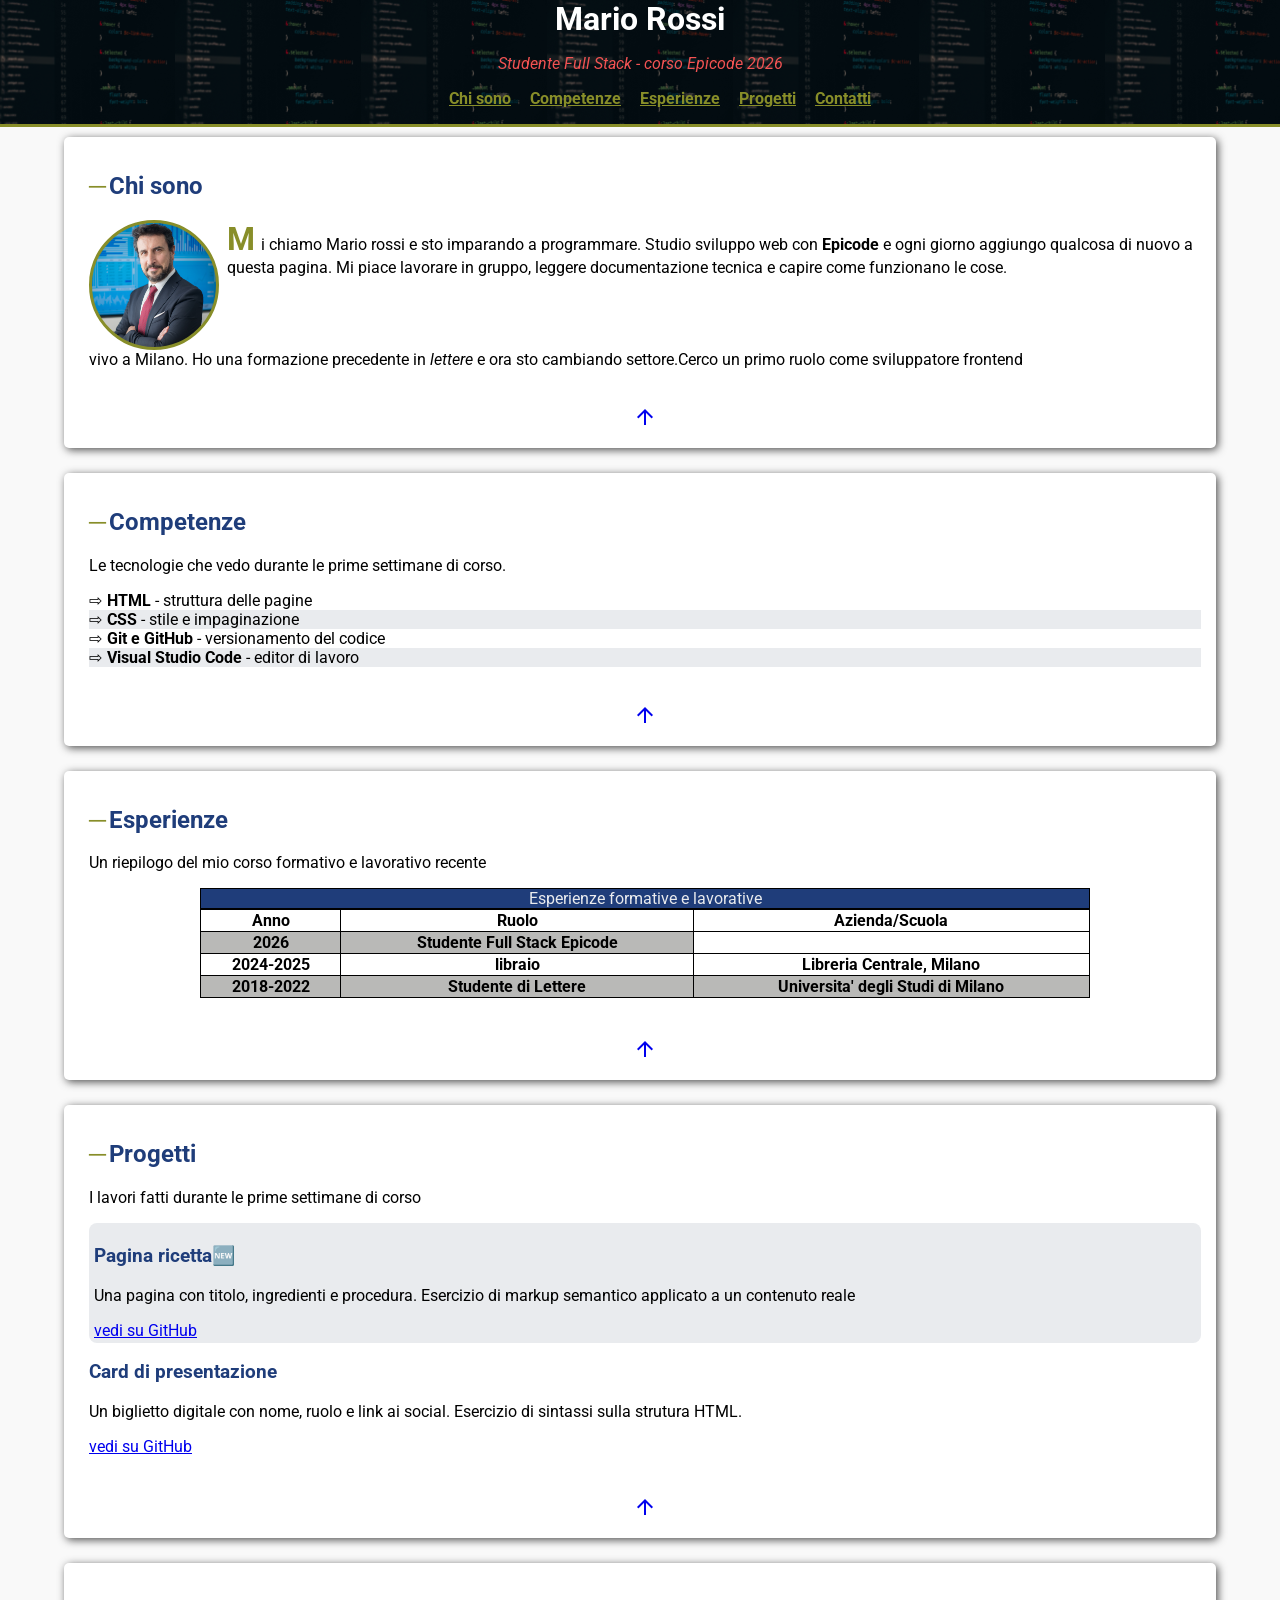
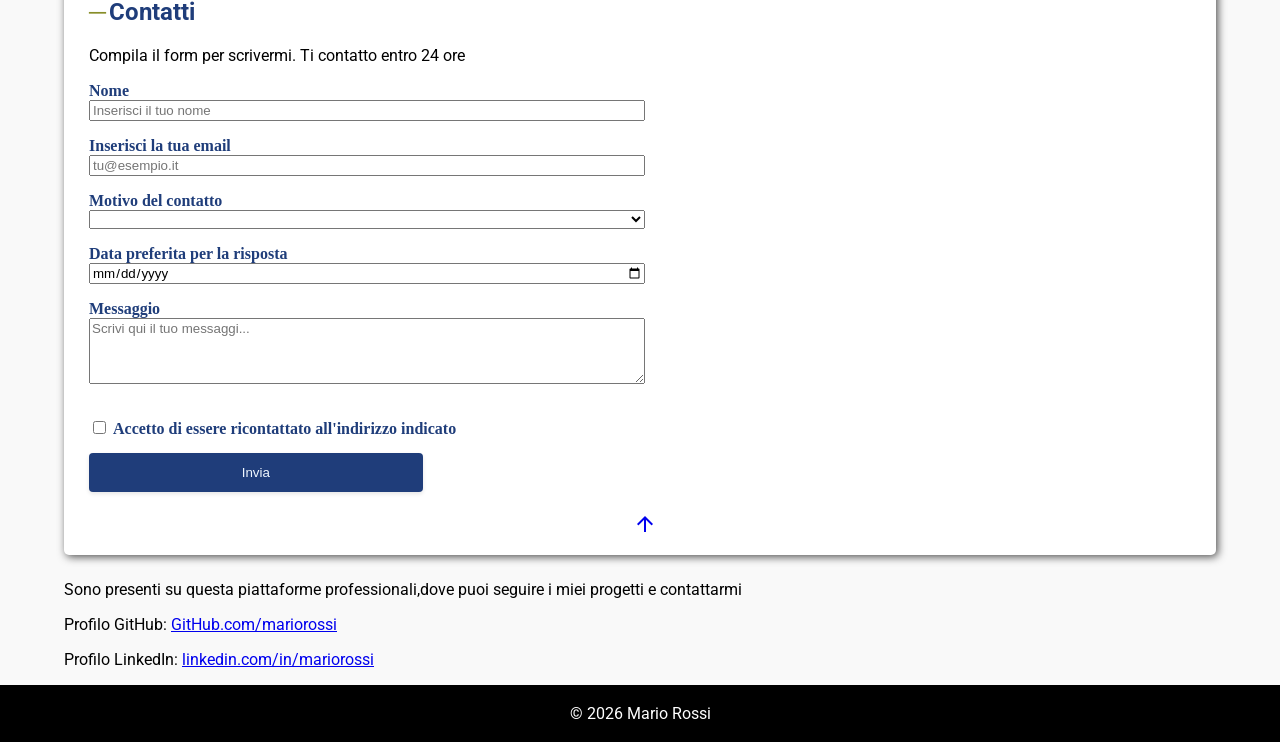
<file: index.html>
<!DOCTYPE html>
<html lang="it">

<head>
    <meta charset="UTF-8">
    <meta name="viewport" content="width=device-width, initial-scale=1.0">
    <title>Curriculum</title>
    
    <link rel="stylesheet"
        href="https://fonts.googleapis.com/css2?family=Material+Symbols+Outlined:opsz,wght,FILL,GRAD@24,400,0,0&icon_names=arrow_upward" />
    <link rel="stylesheet" type="text/css" href="assets/CSS/style.css">
</head>

<body>
    <header id="site-header">
        <div class="topBar">
            <h1>Mario Rossi</h1>
            <p><i>Studente Full Stack - corso Epicode 2026</i></p>
            <nav>
                <ul>
                    <li><a href="#chi-sono">Chi sono</a></li>
                    <li><a href="#competenze">Competenze</a></li>
                    <li><a href="#esperienze">Esperienze</a></li>
                    <li><a href="#progetti">Progetti</a></li>
                    <li><a href="#contatti">Contatti</a></li>
                </ul>
            </nav>
        </div>
    </header>



    <main>
        <!-- SEZIONE INFO PERSONALI -->
        <section id="chi-sono">
            <article>
                <h2 class="title">Chi sono</h2>
            

            <div class="containerChiSono">
                
                       
                    <div class="imgPersonale"></div>
                    <p>
                        Mi chiamo Mario rossi e sto imparando a programmare.
                        Studio sviluppo web con <b>Epicode</b> e ogni giorno aggiungo qualcosa di nuovo a questa
                        pagina.
                        Mi piace lavorare in gruppo, leggere documentazione tecnica e capire come funzionano le
                        cose.
                    </p>
                
                
                
                    <p class="noFloat">vivo a Milano. Ho una formazione precedente in <i>lettere</i> e ora sto cambiando
                        settore.Cerco un primo ruolo come sviluppatore frontend</p>
                
            </div>


            <div class="returnHome">
                <a href="index.html"><span class="material-symbols-outlined">arrow_upward</span></a>
            </div>
        </article>
        </section>





        <section id="competenze">
             <article>
            <div>
                <h2>Competenze</h2>

                <p>
                    Le tecnologie che vedo durante le prime settimane di corso.
                </p>

                <ul class="skillList">
                    <li class="skillList"><b>HTML</b> - struttura delle pagine</li>
                    <li class="skillList"><b>CSS</b> - stile e impaginazione</li>
                    <li class="skillList"><b>Git e GitHub</b> - versionamento del codice</li>
                    <li class="skillList"><b>Visual Studio Code</b> - editor di lavoro</li>
                </ul>
            </div>
            <div class="returnHome">
                <a href="index.html"><span class="material-symbols-outlined">arrow_upward</span></a>
            </div>
             </article>
        </section>


        <section id="esperienze">
            <article>
            <div>
                <h2>Esperienze</h2>
                <p>Un riepilogo del mio corso formativo e lavorativo recente</p>
            </div>
            
            <div class="table">
                <table>
                    <caption>Esperienze formative e lavorative</caption>
                    <thead>
                        <tr>
                            <th>Anno</th>
                            <th>Ruolo</th>
                            <th>Azienda/Scuola</th>
                        </tr>
                    </thead>
                    <tbody>
                        <!-- Righa1 -->
                        <tr>
                            <th>2026</th>
                            <th>Studente Full Stack Epicode</th>
                        </tr>
                        <!-- Righa2 -->
                        <tr>
                            <th>2024-2025</th>
                            <th>libraio</th>
                            <th>Libreria Centrale, Milano</th>
                        </tr>
                        <!-- Righa3 -->
                        <tr>
                            <th>2018-2022</th>
                            <th>Studente di Lettere</th>
                            <th>Universita' degli Studi di Milano</th>
                        </tr>
                    </tbody>
                </table>
            </div>
            <br>
            <div class="returnHome">
                <a href="index.html"><span class="material-symbols-outlined">arrow_upward</span></a>

            </div>
            </articlea>
        </section>

        <section id="progetti"> 
            <article>
            <div>
                <div>
                    <h2>Progetti</h2>
                    <p>
                        I lavori fatti durante le prime settimane di corso
                    </p>
                </div>

                <div class="progect">
                    <h3>Pagina ricetta</h3>
                    <p>
                        Una pagina con titolo, ingredienti e procedura. Esercizio di markup semantico applicato a un
                        contenuto reale
                    </p>
                    <!-- IL TARGET="_BLANK" PER APRIRE IL LINK IN UNA NUOVA PAGINA QUANDO INSERIREMO I LINK -->
                    <a class="gitHubLink" target="_blank" href="javascript:void(0)">vedi su GitHub</a>
                </div>
                <div>
                    <h3>Card di presentazione</h3>
                    <p>
                        Un biglietto digitale con nome, ruolo e link ai social. Esercizio di sintassi sulla strutura
                        HTML.
                    </p>
                    <a class="gitHubLink" target="_blank" href="javascript:void(0)">vedi su GitHub</a>
                </div>
                <br>
                <div class="returnHome">
                    <a href="index.html"><span class="material-symbols-outlined">arrow_upward</span></a>

                </div>
            </div>
            </article>
        </section>


        <!-- SEZIONE RICHIESTA CONTATTO -->
        <section id="contatti">
            <article>
            <div>
                <h2>Contatti</h2>
            </div>

            <form action="prova.html" method="get">
                
                    <p>Compila il form per scrivermi. Ti contatto entro 24 ore</p>
                    <div>
                        <label for="nameUser">Nome</label>
                        <input class="input" name="nameUser" type="text" id="nameUser"
                            placeholder="Inserisci il tuo nome" required>
                    </div>
                    

                    <div>
                        <label for="emailUser">Inserisci la tua email</label>
                        <input class="input" name="emailUser" type="email" id="emailUser" placeholder="tu@esempio.it"
                            required>
                    </div>
                    

                    <div>
                        <label for="SceltaMultipla">Motivo del contatto</label>
                        <select class="input" name="SceltaMultipla" id="SceltaMultipla">
                            <option value="" selected></option>
                            <option value="proposta">Proposta di lavoro</option>
                            <option value="reclamo">Reclami</option>
                            <option value="info">informazioni</option>
                        </select>
                    </div>
                    

                    <div>
                        <label for="dataRisposta">Data preferita per la risposta</label>
                        <input class="input" name="datarisposta" id="dataRisposta" type="date">
                    </div>
                    
                    <div>
                        <label for="Messaggio">Messaggio</label>
                        <textarea class="input" name="Messaggio" id="Messaggio" rows="4"
                            placeholder="Scrivi qui il tuo messaggi..."></textarea>
                    </div>
                    <br>

                    <div>
                        <input class="condizioni" id="Condizioni" type="checkbox" required>
                        <label class="condizioni" for="Condizioni">Accetto di essere ricontattato all'indirizzo indicato</label>
                    </div>
                    
                    <button class="btnInvia" type="submit">Invia</button>
            </form>
            
            <div class="returnHome">
                <a href="index.html"><span class="material-symbols-outlined">arrow_upward</span></a>
            </div>
            </article>
        </section>

    </main>

    <!-- Campo non fondamentale ai fini della pagina -->
    <aside>
        <div>
            <p>
                Sono presenti su questa piattaforme professionali,dove puoi seguire i miei progetti e contattarmi
            </p>

            <p>
                Profilo GitHub:
                <a class="gitHubLink" href="javascript:void(0)">GitHub.com/mariorossi</a>
            </p>

            <p>
                Profilo LinkedIn:
                <a class="gitHubLink" href="javascript:void(0)">linkedin.com/in/mariorossi</a>
            </p>
        </div>
    </aside>


    <footer>
        <p>© 2026 Mario Rossi</p>
    </footer>

</body>

</html>
</file>
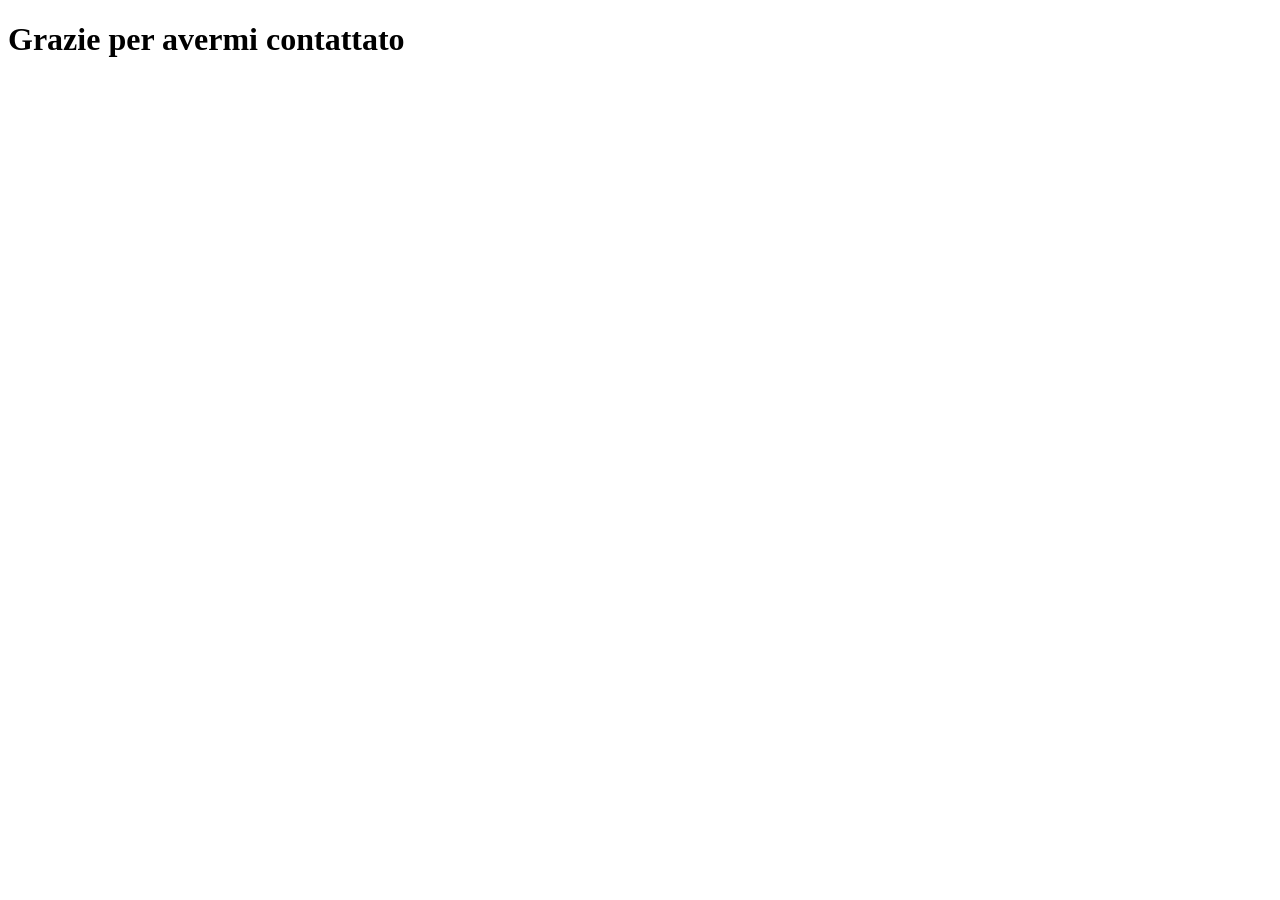
<file: prova.html>
<!DOCTYPE html>
<html lang="it">
<head>
    <meta charset="UTF-8">
    <meta name="viewport" content="width=, initial-scale=1.0">
    <title>Document</title>
</head>
<body>
    <h1>Grazie per avermi contattato</h1>
</body>
</html>
</file>
<file: assets/CSS/style.css>
@import url('https://fonts.googleapis.com/css2?family=Roboto:ital,wght@0,100..900;1,100..900&display=swap');

*,
*::after,
*::before{
    box-sizing: border-box;
    }

html,
body {
    font-family: Roboto;
    margin: 0;
    padding: 0;
    background-color: rgba(245, 245, 245, 0.4);
}

#site-header {
    padding: 60px 20px 60px 20xp;
}

main, aside {
    width: 90%;
    margin: 0 auto;
    
}

.topBar {
    width: 100%;
    background-image: url(../media/img/pexels-pixabay-256502.jpg);
    background-size: contain;
    background-position: center;
    text-align: center;
    border-bottom: 3px solid #888e29;
    margin-bottom: 10px;
}

.topBar h1 {
    color: #ffffff;
    padding: 0;
    margin: 0;
    text-shadow: 2 3px 4px rgba(236, 7, 7, 0.2);
}

.topBar p {

    color: #f25353;
    font-style: italic;
}

.topBar ul li {
    color: #e9ebee;
    display: inline-block;
}

.topBar ul li:not(:last-child) {
    margin-right: 15px;
}

.topBar ul li a {
    color: #888e29;
    font-weight: bold;
}

.topBar ul li a:hover {
    color: #ffffff;
    font-style: bold;
    background-color: rgb(130, 128, 128, 0.4);
    padding: 5px;
    border-radius: 5px;
}


.imgPersonale {
    background-image: url(../media/img/pexels-kampus-8353812.jpg);
    background-size:cover;
    background-position: center;
    width: 130px;
    height: 130px;
    border-radius: 50%;
    border: 3px solid #888e29;
    float: left;
    margin-right: 8px;
}

.containerChiSono p:first-of-type::first-letter {
    font-size: 2rem;
    font-weight: bold;
    margin-right: 6px;
    color: #888e29;

}

.noFloat {
    clear: both;
}




h2,
h3 {
    color: #1f3d7a;
}

h2::before{
    content: '─';
    color: #888e29;
    margin-right: 3px;
} 

.returnHome {
    padding-top: 20px;
    text-align: center;
}

.skillList {
    padding: 0px;
}

.skillList:nth-child(even) {
    background-color: #e9ebee;
}
.skillList:nth-child(odd) {
    background-color: #ffffff;
}

.progect {
    background-color: #e9ebee;
    padding: 3px 5px;
    border-radius: 8px;
}

.progect h3:first-of-type::after {
    content: '🆕';
}

.gitHubLink:hover {
    color: red;
}

section{
    border: 0.3px #1f3d7a;
    margin-bottom: 25px;
    border-radius: 5px;
    box-shadow: 2px 2px 8px  rgb(80, 80, 80);
    background-color: #ffffff;
    padding: 15px;
}

article {
    margin-left: 10px;
}


label {
    font-family: 'Helvetica,Arial,sans-serif';
    color: #1f3d7a;
    font-weight: bold;
    
}

.input {
    width: 50%;
    font-family: Helvetica,Arial,sans-serif;
    display: block;
    margin-bottom: 15px;
}

input:hover,
textarea:hover {
    background-color: black;
    color: #ffffff;
}

input:focus,
textarea:focus,
select:focus {
    background-color: black;
    color: #ffffff;
}

input:placeholder-shown,
textarea:placeholder-shown {
    font-family: Helvetica,Arial,sans-serif;
}



.btnInvia {
    color: aliceblue;
    background-color: #1f3d7a;
    width: 30%;
    padding: 12px 24px;
    border: none;
    margin-top: 15px;
    border-radius: 4px;
    box-shadow: 0px 2px 4px rgba(0, 0, 0, 0.1) ;
    transition: 0.2s;
}

.btnInvia:hover {
    background-color: #194eb6;
    padding: 12px 24px;
    box-shadow: 3px 3px 8px  rgb(36, 36, 36) ;
}

.btnInvia:active{
    size: 1em;
    box-shadow: 1px 1px 2px rgb(36, 36, 36) ;
    background-color: #1f3d7a;
}

footer {
    width: 100%;
    background-color: black;
    color: #ffffff;
    text-align: center;
    padding: 3px;
}

.esperienze:nth-of-type(table) {
text-align: center;
}

table {
    border-collapse: collapse;
    border: 1px solid black;
    width: 80%;
    margin: 0 auto;
    }

th {
    border: 1px solid black;
}

tbody tr:nth-child(odd) {
    background-color: hsl(60, 2%, 45%, 0.5);
}

caption {
    border: 1px solid black;
    background-color: #1f3d7a;
    color: #e9ebee;
    }

         #competenze ul li::before {
            content: '⇨';
            margin-right: 5px ;
        } 
         #competenze ul li {
            list-style: none;
         }
</file>
